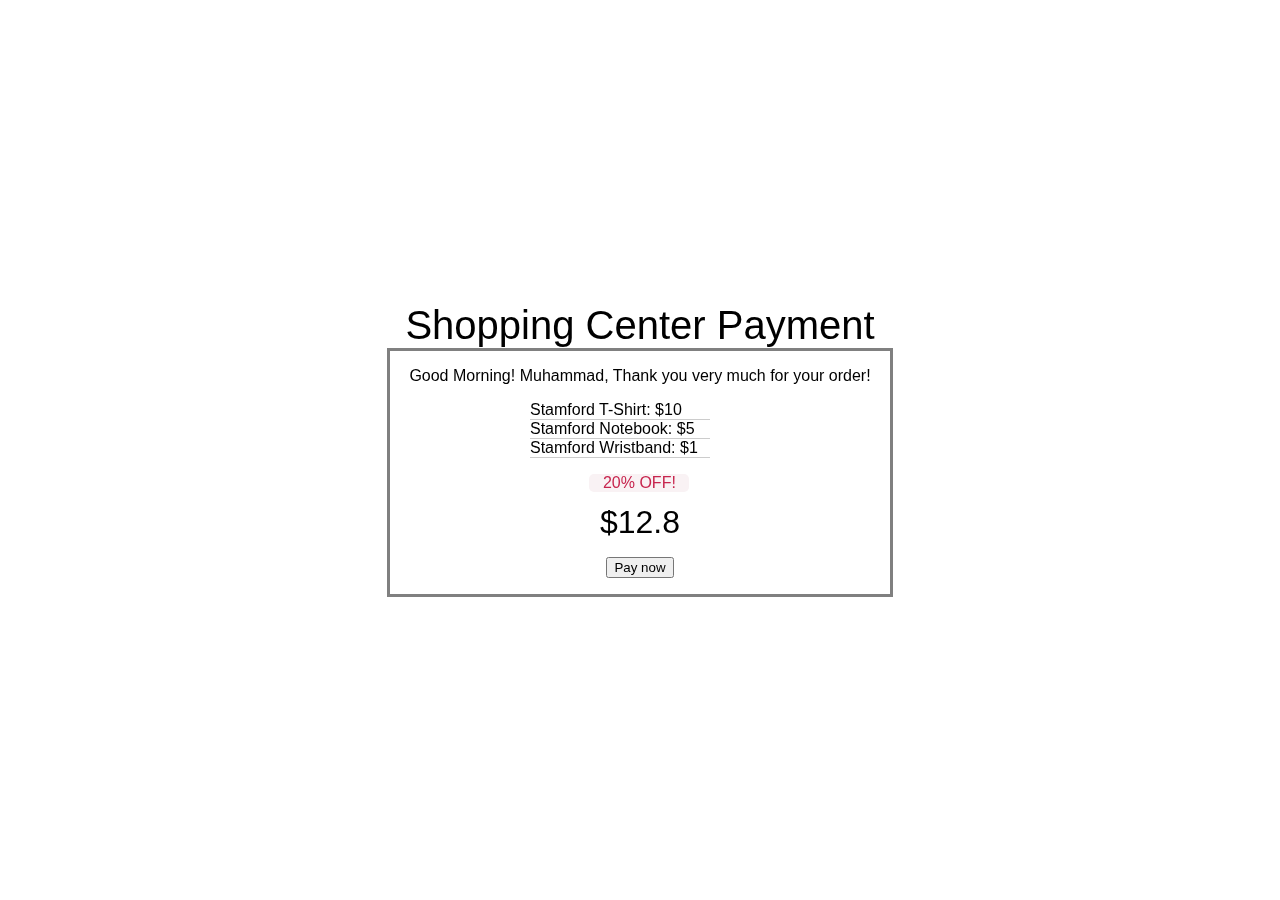
<file: Week2-1/index.html>
<!doctype html>
<html>
  <head>
    <meta charset="utf-8">
    <title>Week 2 Assignment 1</title>
    <link rel="stylesheet" type="text/css" href="css/style.css">
  </head>

  <body>
    <!-- Shopping Center Payment Box -->
    <div class="content">
      <div class="title">Shopping Center Payment</div>
      <div class="content-container">
        <div class="inner-content">
          <p><span id="greeting"></span>, Thank you very much for your order!</p>
        </div>
        <div>
          <ul class="product-list" id="productList">
          </ul>
        </div>
        <div class="discount">20% OFF!</div>
        <div>
          <p class="total-price" id="totalPrice"></p>
          <p><button>Pay now</button></p>
        </div>
      </div>
    </div>
    <script type="text/javascript" src="js/add-content.js"></script>
  </body>
</html>
</file>
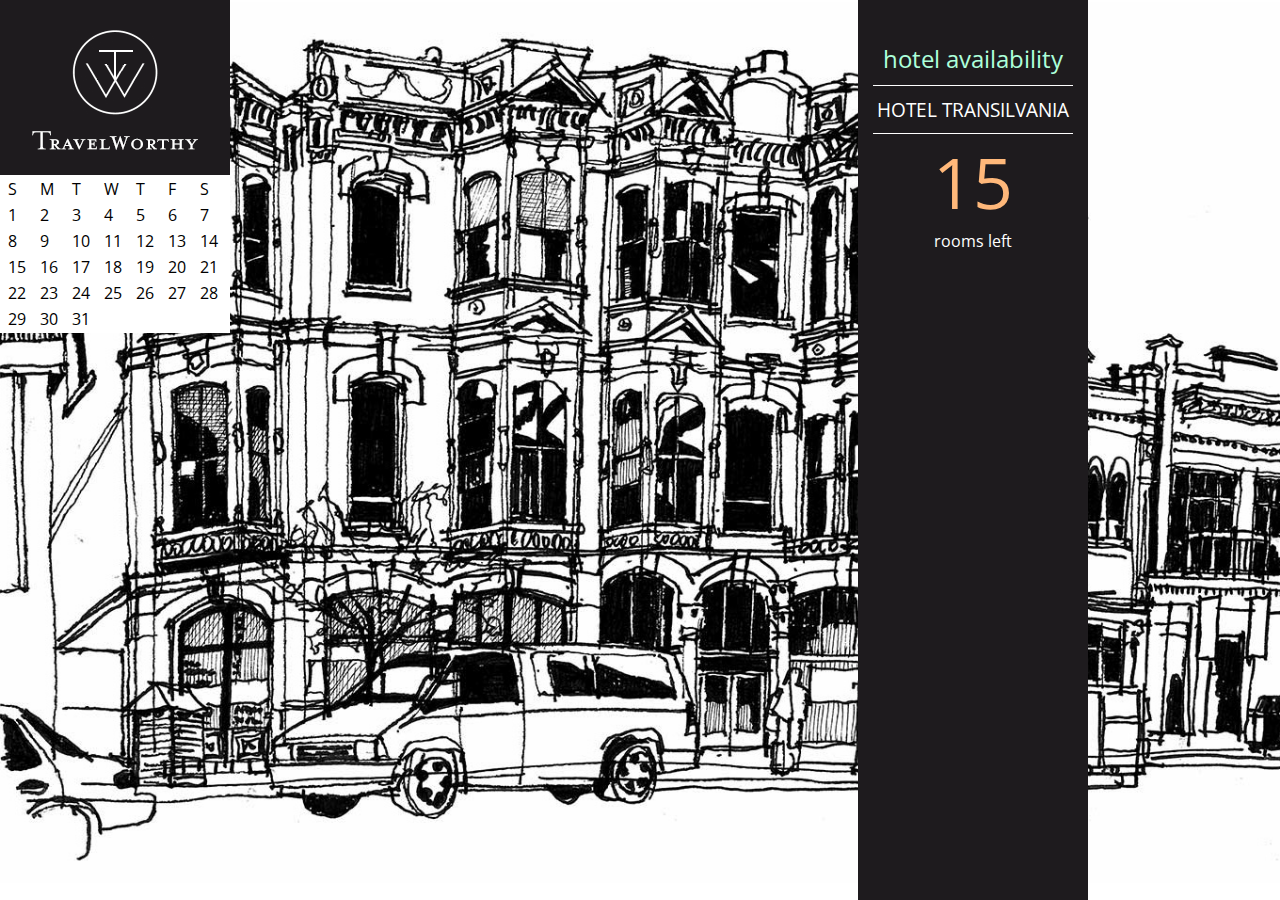
<file: Week2-2/index.html>
<!DOCTYPE html>
<html>
  <head>
    <title>JavaScript &amp; jQuery - Chapter 3: Functions, Methods &amp; Objects - Object Literal</title>
    <link rel="stylesheet" href="css/c03.css" />
  </head>
  <body>
    <h1>TravelWorthy</h1>
    <div class="calendar">
      <table id="hotelCalendarTable">
        <tr>
          <td>S</td>
          <td>M</td>
          <td>T</td>
          <td>W</td>
          <td>T</td>
          <td>F</td>
          <td>S</td>
        </tr>
      </table>
    </div>
    <div id="info">
      <h2>hotel availability</h2>
      <div id="hotelName"></div>
      <div id="availability">
        <p id="rooms"></p>
        <p>rooms left</p>
      </div>
    </div>
    <script src="js/object-literal.js"></script>
    <script src="js/calendar.js"></script>
  </body>
</html>
</file>
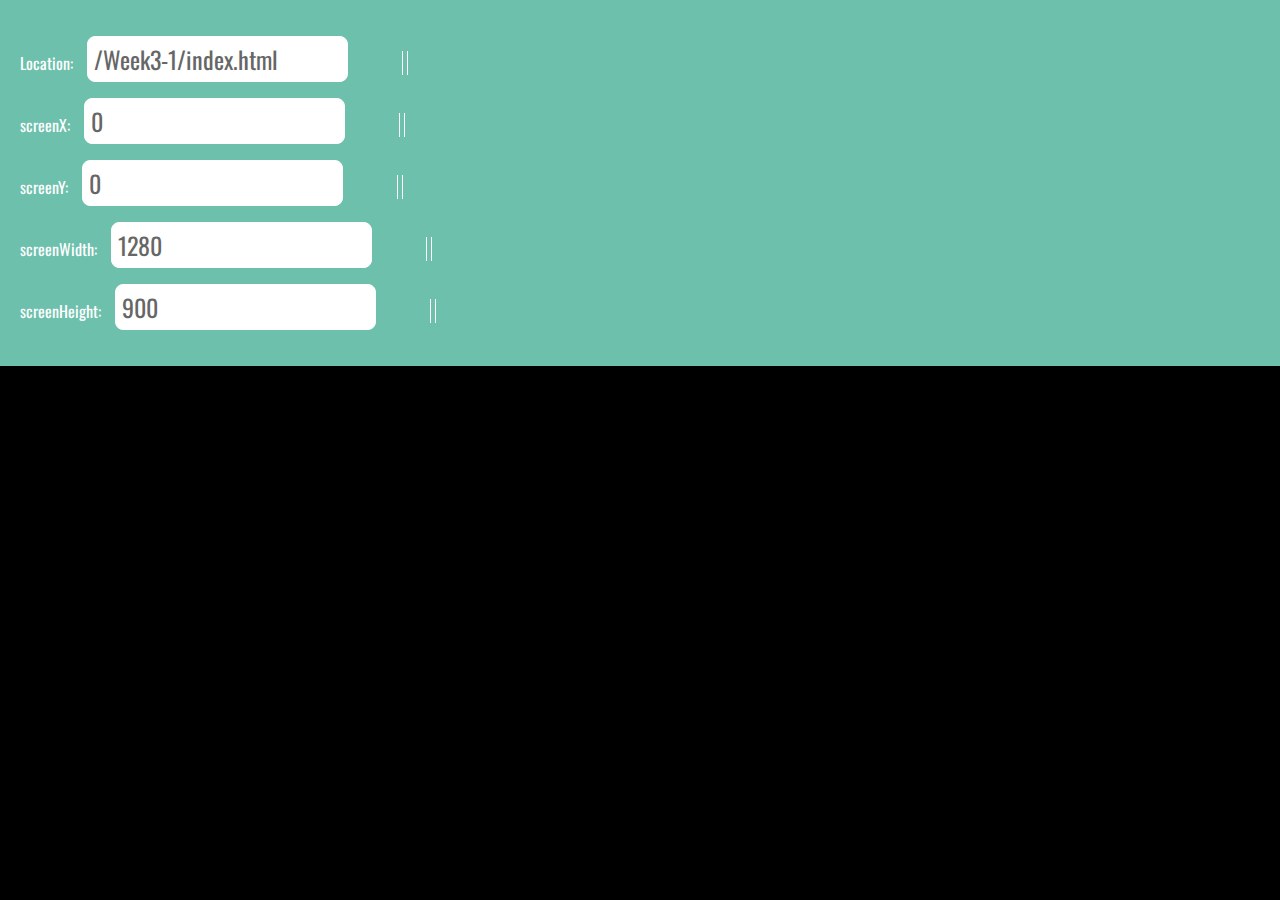
<file: Week3-1/index.html>
<!DOCTYPE html>
<html>
  <head>
    <title>ITE220: Week 3</title>
    <link rel="stylesheet" href="css/week3.css" />
  </head>
  <body id="body">
    <div id="stats">
      	<p>Location: 
            <input type="text" id="location" />
      		  <span class="divider">|</span>    
		    </p>
        <p>
        screenX: 
            <input type="text" id="sx" /> 
            <span class="divider">|</span>    
        </p>
        <p>
    		screenY: 
	         	<input type="text" id="sy" />
		        <span class="divider">|</span>    
        </p>
        <p>
        screenWidth: 
            <input type="text" id="sw" /> 
		        <span class="divider">|</span>    
        </p>
        <p>
        screenHeight: 
            <input type="text" id="sh" />
            <span class="divider">|</span>    
        </p>
    </div>
    <script src="js/window-example.js"></script>
  </body>
</html>
</file>
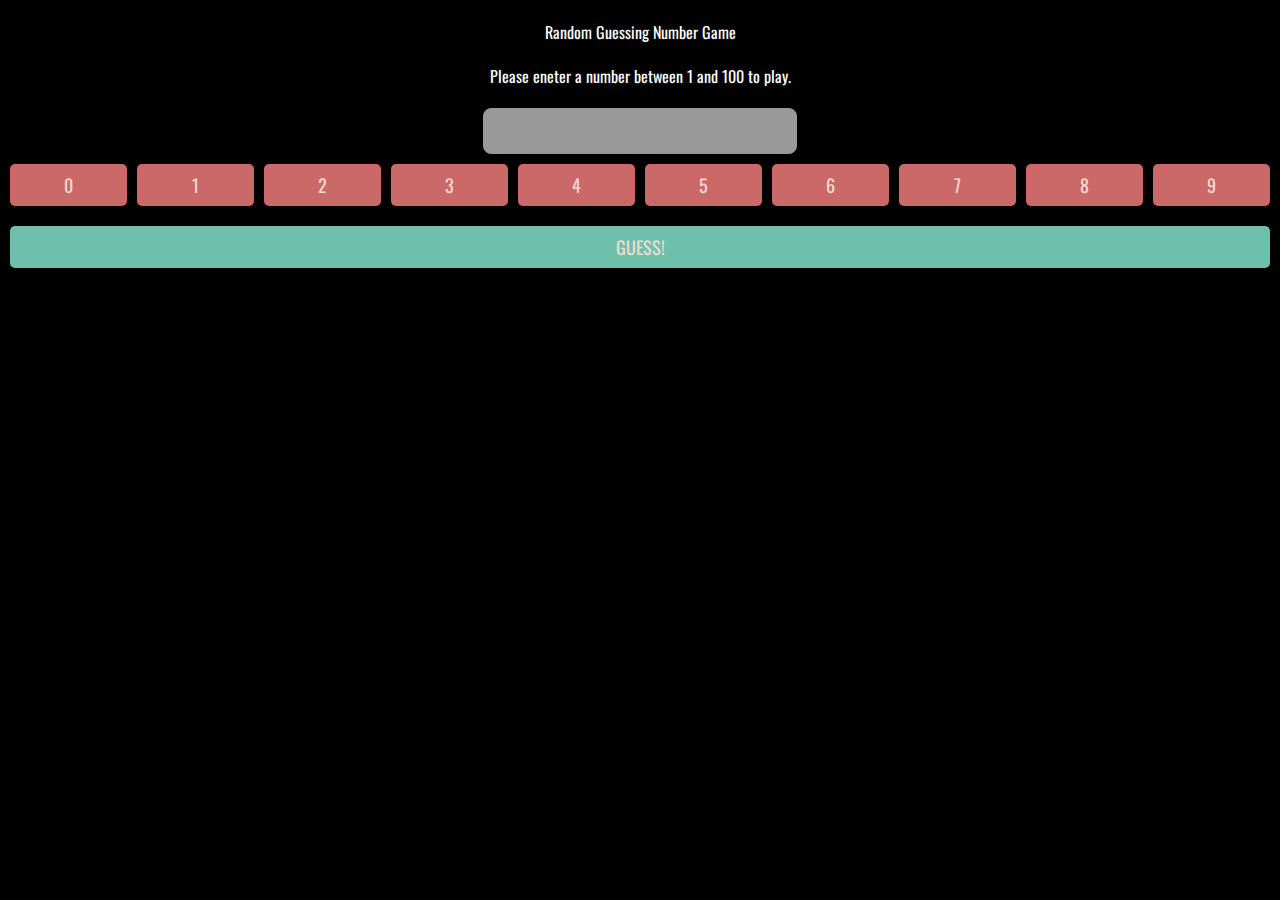
<file: Week3-2/index.html>
<!DOCTYPE html>
<html>
  <head>
    <title>Random Guessing Number Game</title>
    <link rel="stylesheet" href="css/week3.css" />
  </head>
  <body id="body">
    <center>
      <div class="title">Random Guessing Number Game</div>
      <div class="title">Please eneter a number between 1 and 100 to play.</div>
      <div><input type="text" id="userValue" class="user-input" disabled/></div>
    </center>
    <div id="buttonContainer">
      <div class="row">
        <div class="button" id="zero">0</div>      
        <div class="button" id="one">1</div>
        <div class="button" id="two">2</div>
        <div class="button" id="three">3</div>
        <div class="button" id="four">4</div>
        <div class="button" id="five">5</div>
        <div class="button" id="six">6</div>
        <div class="button" id="seven">7</div>
        <div class="button" id="eight">8</div>
        <div class="button" id="nine">9</div>
      </div>

      <div class="row">
        <div class="button guess" id="guess">Guess!</div>
      </div>
    </div>
    <script src="js/game.js"></script>
  </body>
</html>
</file>
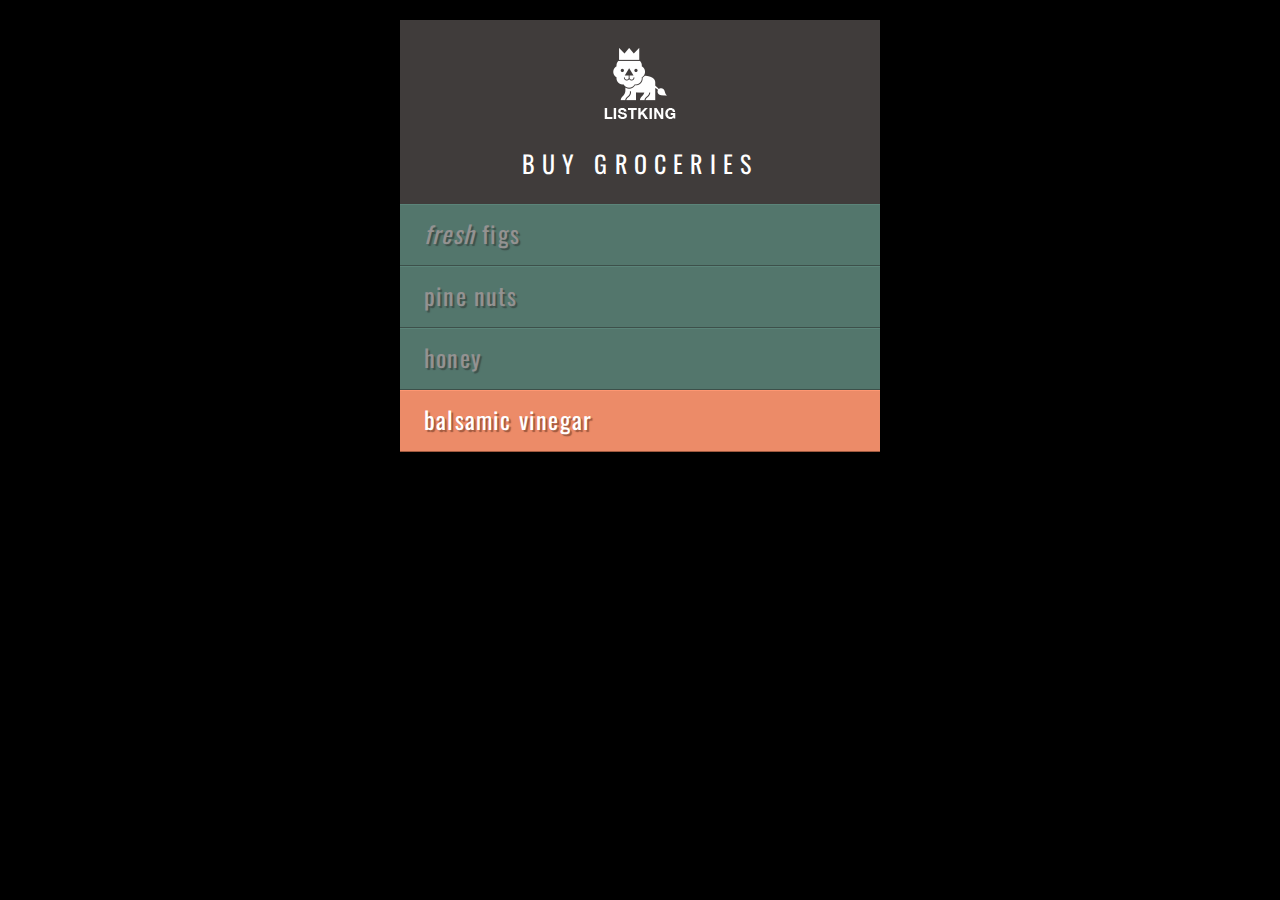
<file: Week4-1/index.html>
<!DOCTYPE html>
<html>
  <head>
    <title>JavaScript &amp; jQuery - Chapter 7: Introducing jQuery - Basic Example</title>
    <link rel="stylesheet" href="css/c07.css" />
  </head>
  <body>
    <div id="page">
      <h1 id="header"></h1>
      <h2>Buy groceries</h2>
      <ul>
        <li id="one" class="cool"><em>fresh</em> figs</li>
        <li id="two" class="cool">pine nuts</li>
        <li id="three" class="cool">honey</li>
        <li id="four">balsamic vinegar</li>
      </ul>
    </div>
    <script src="js/jquery-1.11.0.js"></script>
    <script src="js/basic-example.js"></script>
  </body>
</html>
</file>
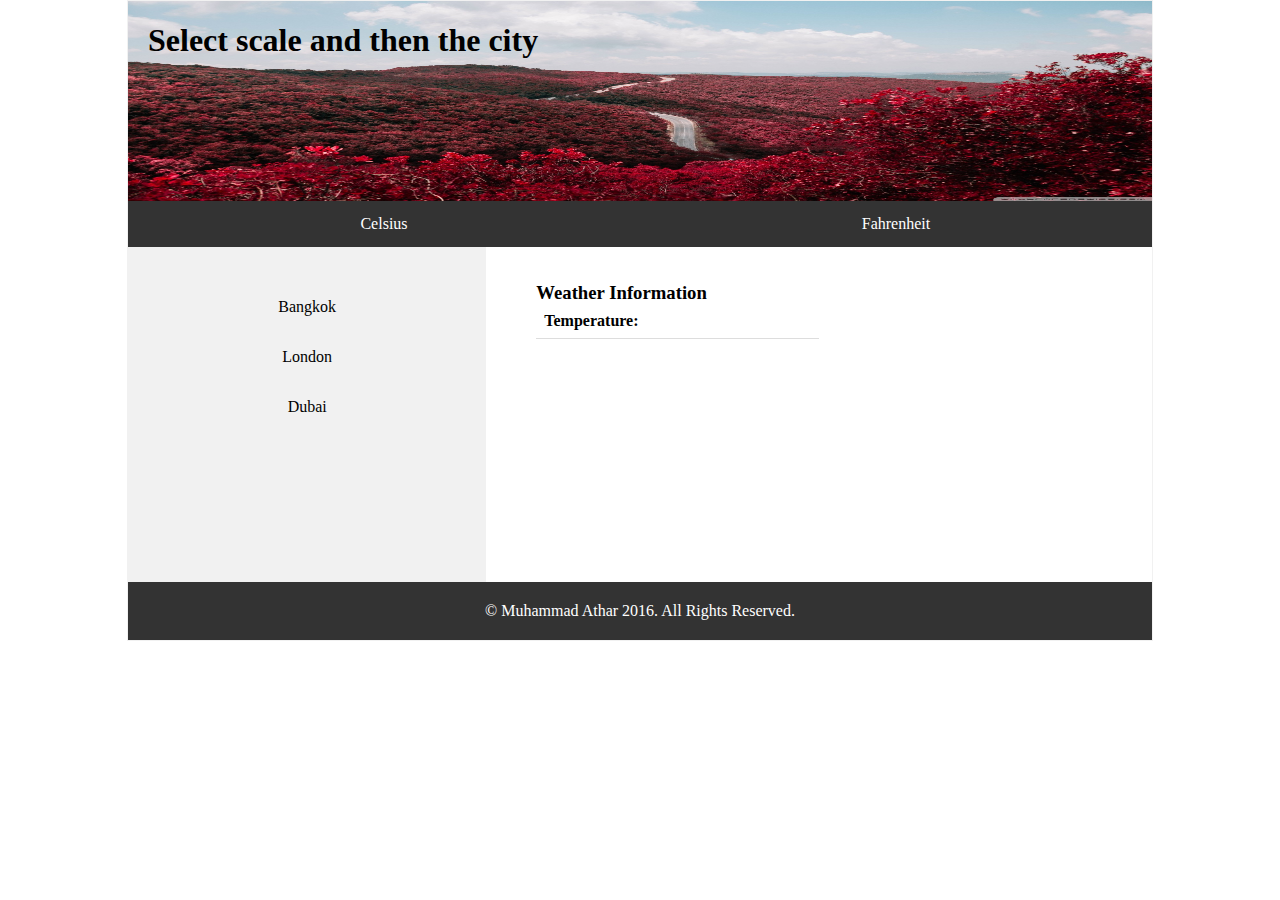
<file: Week7/index.html>
﻿<!DOCTYPE html>
<html>
<head>
    <title>Weather App 2</title>
	<meta charset="utf-8" />
    <link href="assets/css/app.css" rel="stylesheet" />
</head>
<body>
    <div class="container">
        <header>
            <h1 id="location-title"></h1>
            <img id="location-image" src="assets/img/loc1.jpg" alt="Location1" /> <!--Javascript query image src and alt-->
        </header>
        <nav>
            <ul id="options">
                <li><a href="#" class="unit">Celsius</a></li>
                <li><a href="#" class="unit">Fahrenheit</a></li>
            </ul>
        </nav>
        <section id="main">
            <aside id="locations">
                <ul id="location-names">
                    <li><a href="" class="city">Bangkok</a></li>
                    <li><a href="" class="city">London</a></li>
                    <li><a href="" class="city">Dubai</a></li>
                </ul>
            </aside>
            <section id="weather-updates">
                <div id="location-details">
                    <article id="location-weather">
                        <h3>Weather Information</h3>
                        <table>
                            <tr>
                                <th>Temperature:</th>
                                <td id="temp"></td>
                            </tr>
                        </table>
                    </article>
                </div>
            </section>
        </section>
        <footer>
            <p id="copyright">&copy; Muhammad Athar 2016. All Rights Reserved.</p>
        </footer>
    </div>
    <script src="assets/js/jquery.min.js"></script>
    <script src="assets/js/app.js"></script>
</body>
</html>
</file>
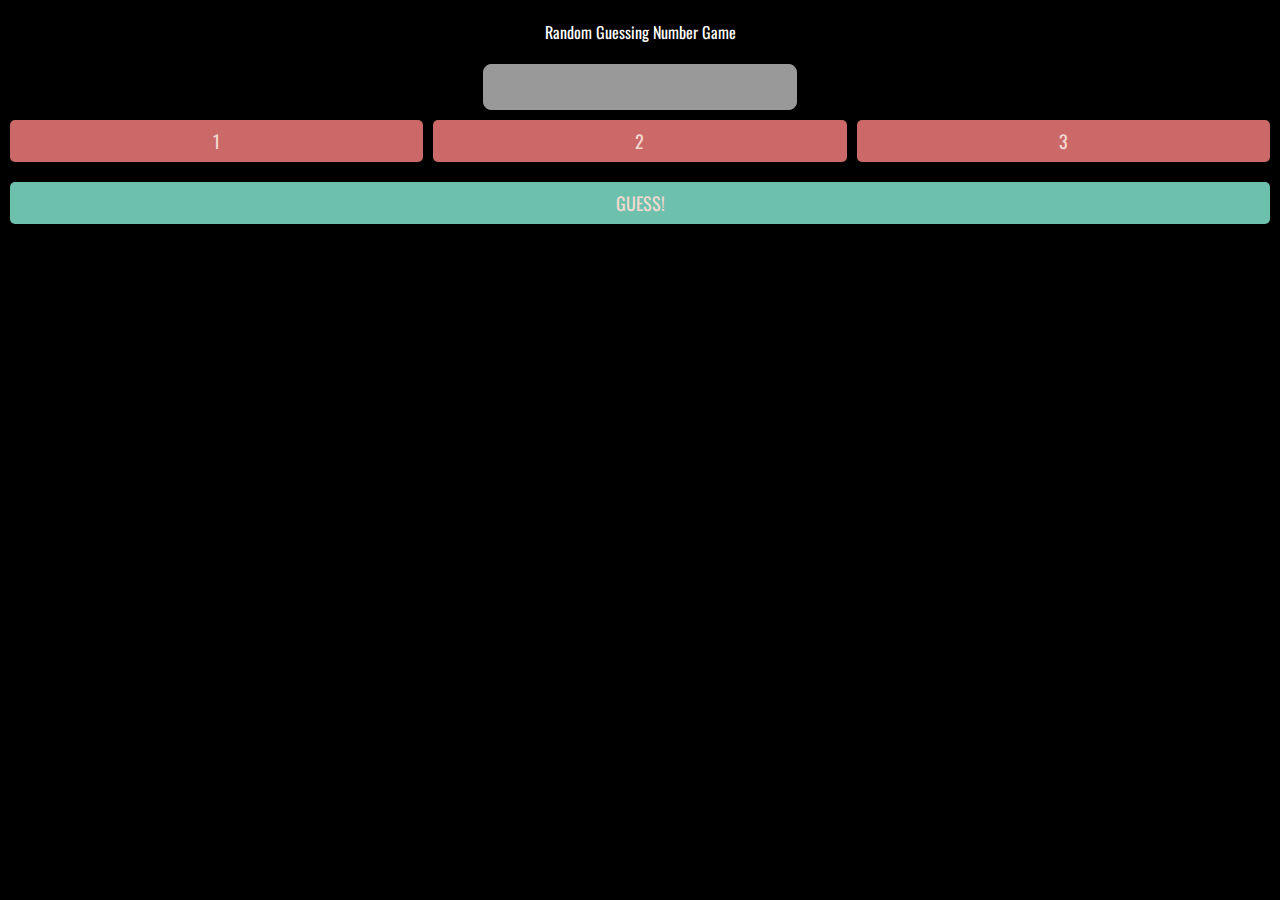
<file: Week3-2/random-guessing-number-game.html>
<!DOCTYPE html>
<html>
  <head>
    <title>Random Guessing Number Game</title>
    <link rel="stylesheet" href="css/week3.css" />
  </head>
  <body id="body">
    <center>
      <div class="title">Random Guessing Number Game</div>
      <div><input type="text" id="userValue" class="user-input" disabled/></div>
    </center>
    <div id="buttonContainer">
      <div class="row">
        <div class="button" id="one">1</div>
        <div class="button" id="two">2</div>
        <div class="button">3</div>
      </div>

      <div class="row">
        <div class="button guess" id="guess">Guess!</div>
      </div>
    </div>
    <script src="js/game.js"></script>
  </body>
</html>
</file>
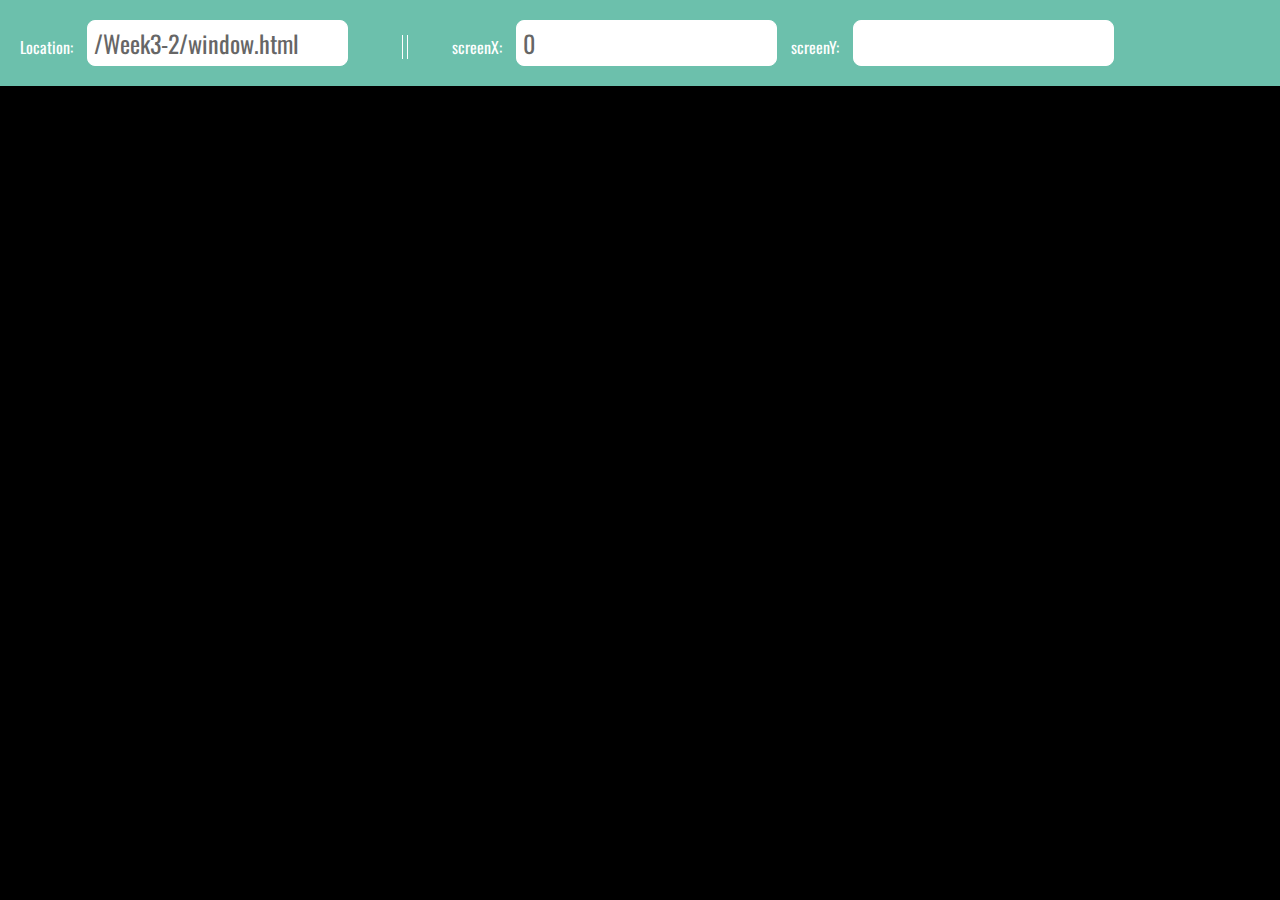
<file: Week3-2/window.html>
<!DOCTYPE html>
<html>
  <head>
    <title>ITE220: Week 3</title>
    <link rel="stylesheet" href="css/week3.css" />
  </head>
  <body id="body">
    <div id="stats">
      Location: <input type="text" id="location" /> <span class="divider">|</span>       
      screenX: <input type="text" id="sx" /> 
      screenY: <input type="text" id="sy" />
    </div>
    <script src="js/window-example.js"></script>
  </body>
</html>
</file>
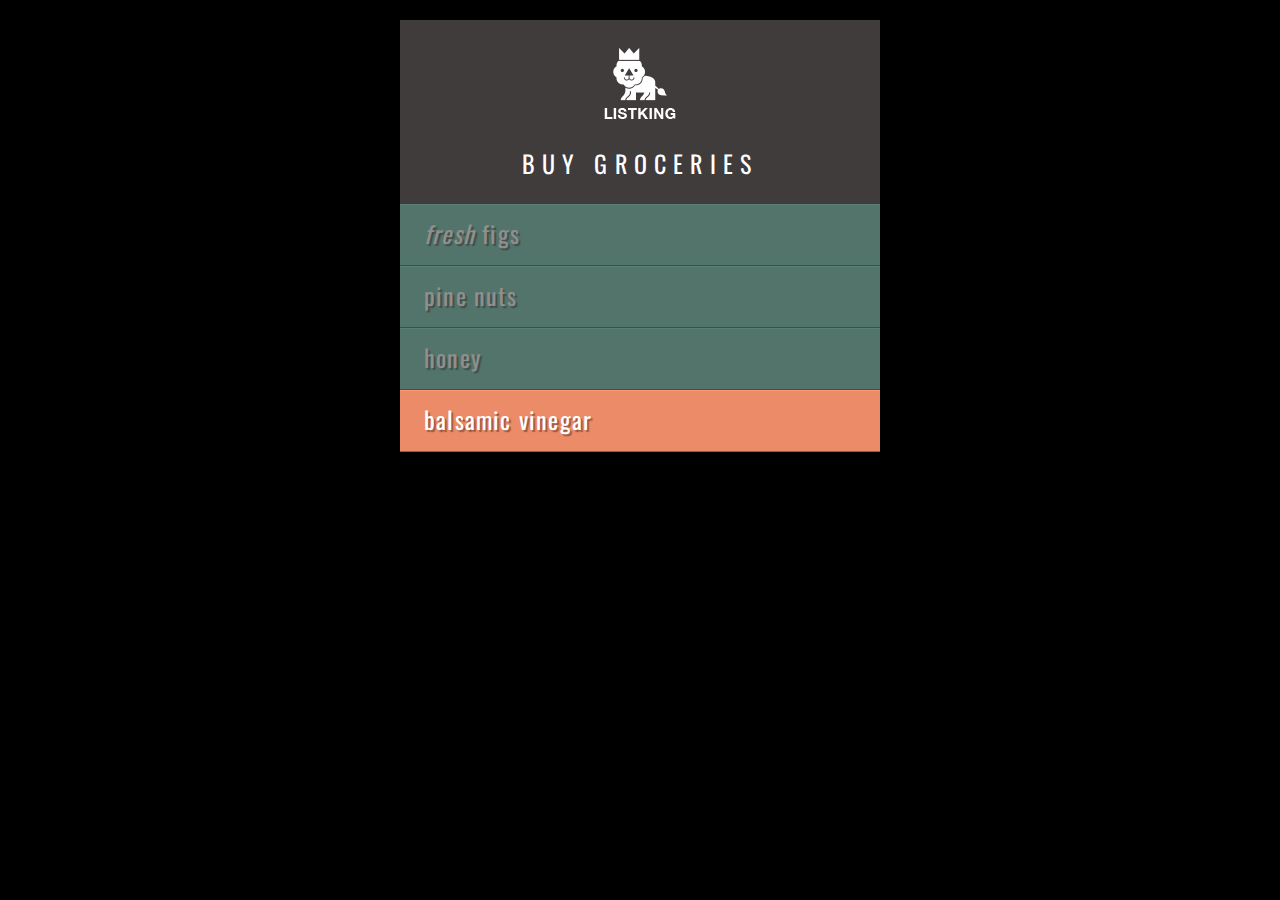
<file: Week4-2/basic-jquery.html>
<!DOCTYPE html>
<html>
  <head>
    <title>JavaScript &amp; jQuery - Chapter 7: Introducing jQuery - Basic Example</title>
    <link rel="stylesheet" href="css/c07.css" />
  </head>
  <body>
    <div id="page">
      <h1 id="header">List</h1>
      <h2>Buy groceries</h2>
      <ul>
        <li id="one" class="cool"><em>fresh</em> figs</li>
        <li id="two" class="cool">pine nuts</li>
        <li id="three" class="cool">honey</li>
        <li id="four">balsamic vinegar</li>
      </ul>
    </div>
    <script src="js/jquery-1.11.0.js"></script>
    <script src="js/basic-example.js"></script>
  </body>
</html>
</file>
<file: Week2-1/css/style.css>
@charset "utf-8";
/* CSS Document */

body {
	font-family:  sans-serif;
}
.content {
	text-align: center;
	position: fixed;
	top: 50%;
  left: 50%;
  -webkit-transform: translate(-50%, -50%);
  transform: translate(-50%, -50%);
}

.content .title {
	font-size: 2.5em;
}

.content .content-container {
	border-color: gray;
	border-size: 1px; /* this allows you to adjust the thickness */
	border-style: solid;
	width: 500px;
}

.content .total-price {
	padding-top: 30px;
	padding-bottom: 0px;
	margin-left: 0px;
	margin-top: 0px;
	margin-right: 0px;
	margin-bottom: 0px;
	font-size: 2em;
}

.content ul {
	list-style-type: none;
}
.content .product-list {
	text-align: left;
	width: 180px;
	margin-left: 100px;
}
.content .product-list li {
	border-bottom: 1px solid #ccc;
}
.content .discount {
  color: #c7254e;
  background-color: #f9f2f4 !important;
  border-radius: 5px;
  width: 100px;
  position: fixed;
  left: 40%;
}
</file>
<file: Week3-1/css/week3.css>
@import url(http://fonts.googleapis.com/css?family=Oswald);

body {
  background-color: #000;
  font-family: 'Oswald', 'Futura', sans-serif;
  margin: 0; 
  padding: 0;
}

#page {
  background-color: #403c3b;
  margin: 0 auto 0 auto;
}


#stats {
  background-color: #6cc0ac;
  color: #ffffff; 
  position: fixed; 
  top: 0; 
  left: 0; 
  padding: 20px; 
  width: 100%;
}

#stats input[type="text"] {
  width: auto;
  margin: 0 10px 0 10px;
  background-color: #fff;
  border-color: #fff;
}

#body #page {margin-top: 130px;}

.divider {
  margin: 0 40px; 
  border-left: 1px solid #fff; 
  border-right: 1px solid #fff; 
  color: #6cc0ac;}

/* Form styles */

form {
  padding: 0 60px 65px 60px;}

label {
  color: #fff;
  display: block;
  margin: 10px 0 10px 0;
  font-size: 24px;}

input[type='text'], input[type='password'], textarea {
  background-color: #999;
  color: #666;
  font-family: 'Oswald', 'Futura', sans-serif;
  font-size: 24px;
  width: 96%;
  padding: 4px 6px;
  border: 1px solid #999;
  border-radius: 8px;}

input[type='text']:focus, input[type='password']:focus, textarea:focus {
  border: 1px solid #fff;
  background-color: #fff;
  outline: none;}
/*
input[type='submit'], a.add {
  background-color: #cb6868;
  color: #f3dad1;
  border: none;
  border-radius: 5px;
  padding: 8px 10px;
  margin-top: 10px;
  float: right;
  font-size: 18px;
  text-decoration: none;
  text-transform: uppercase;}

input[type='submit']:hover, a.add:hover {
  background-color: #d75359;
  color: #f3dad1;
  cursor: pointer;
  box-shadow: none;
  position: relative;
  top: 1px;}*/

textarea {
  width: 96%;
  height: 5em;
  line-height: 1.4em;}

select, option {
  font-size: 16px;}

.button {
  background-color: #cb6868;
  color: #f3dad1;
  border: none;
  border-radius: 5px;
  padding: 8px 10px;
  margin-top: 10px;
  font-size: 18px;
  text-decoration: none;
  text-transform: uppercase;
  width: 30px;
  text-align: center;
  cursor: pointer;

  display: table-cell;
  
}
.row {
  display: table;
  width: 100%; /*Optional*/
  table-layout: fixed; /*Optional*/
  border-spacing: 10px; /*Optional*/
}
.user-input {
  
  width: 300px !important;
  text-align: center;
}
.title {
  margin-top: 20px;
  margin-bottom: 20px;
  color: white;
}
.button.guess {
  background-color: #6cc0ac;
}
</file>
<file: Week3-2/css/week3.css>
@import url(http://fonts.googleapis.com/css?family=Oswald);

body {
  background-color: #000;
  font-family: 'Oswald', 'Futura', sans-serif;
  margin: 0; 
  padding: 0;
}

#page {
  background-color: #403c3b;
  margin: 0 auto 0 auto;
}


#stats {
  background-color: #6cc0ac;
  color: #ffffff; 
  position: fixed; 
  top: 0; 
  left: 0; 
  padding: 20px; 
  width: 100%;
}

#stats input[type="text"] {
  width: auto;
  margin: 0 10px 0 10px;
  background-color: #fff;
  border-color: #fff;
}

#body #page {margin-top: 130px;}

.divider {
  margin: 0 40px; 
  border-left: 1px solid #fff; 
  border-right: 1px solid #fff; 
  color: #6cc0ac;}

/* Form styles */

form {
  padding: 0 60px 65px 60px;}

label {
  color: #fff;
  display: block;
  margin: 10px 0 10px 0;
  font-size: 24px;}

input[type='text'], input[type='password'], textarea {
  background-color: #999;
  color: #666;
  font-family: 'Oswald', 'Futura', sans-serif;
  font-size: 24px;
  width: 96%;
  padding: 4px 6px;
  border: 1px solid #999;
  border-radius: 8px;}

input[type='text']:focus, input[type='password']:focus, textarea:focus {
  border: 1px solid #fff;
  background-color: #fff;
  outline: none;}
/*
input[type='submit'], a.add {
  background-color: #cb6868;
  color: #f3dad1;
  border: none;
  border-radius: 5px;
  padding: 8px 10px;
  margin-top: 10px;
  float: right;
  font-size: 18px;
  text-decoration: none;
  text-transform: uppercase;}

input[type='submit']:hover, a.add:hover {
  background-color: #d75359;
  color: #f3dad1;
  cursor: pointer;
  box-shadow: none;
  position: relative;
  top: 1px;}*/

textarea {
  width: 96%;
  height: 5em;
  line-height: 1.4em;}

select, option {
  font-size: 16px;}

.button {
  background-color: #cb6868;
  color: #f3dad1;
  border: none;
  border-radius: 5px;
  padding: 8px 10px;
  margin-top: 10px;
  font-size: 18px;
  text-decoration: none;
  text-transform: uppercase;
  width: 30px;
  text-align: center;
  cursor: pointer;

  display: table-cell;
  
}
.row {
  display: table;
  width: 100%; /*Optional*/
  table-layout: fixed; /*Optional*/
  border-spacing: 10px; /*Optional*/
}
.user-input {
  
  width: 300px !important;
  text-align: center;
}
.title {
  margin-top: 20px;
  margin-bottom: 20px;
  color: white;
}
.button.guess {
  background-color: #6cc0ac;
}
</file>
<file: Week4-1/css/c07.css>
@import url(http://fonts.googleapis.com/css?family=Oswald);

body {
  background-color: #000;
  font-family: 'Oswald', 'Futura', sans-serif;
  margin: 0; 
  padding: 0;}

#page {
  background-color: #403c3b;
  margin: 0 auto 0 auto;
  position: relative;
  text-align: center;}
  /* Responsive page rules at bottom of style sheet */

h1 {
  background-image: url(../images/kinglogo.png);
  background-repeat: no-repeat;
  background-position: center center;
  text-align: center;
  text-indent: -1000%;
  height: 75px;
  line-height: 75px;
  width: 117px;
  margin: 0 auto 0 auto;
  padding: 30px 10px 20px 10px;}

h2 {
  color: #fff;
  font-size: 24px;
  font-weight: normal;
  text-align: center;
  text-transform: uppercase;
  letter-spacing: .3em;
  display: inline-block;
  margin: 0 0 23px 0;}

h2 span {
  background-color: #fff;
  color: #000;
  font-size: 12px;
  text-align: center;
  letter-spacing: 0;
  display: inline-block;
  position: relative;
  border-radius: 50%;
  top: -5px;
  height: 22px;
  width: 26px;
  padding: 4px 0 0 0;}

ul {
  border:none;
  padding: 0;
  margin: 0;}

li {
  background-color: #ec8b68;
  color: #fff;
  border-top: 1px solid #fe9772;
  border-bottom: 1px solid #9f593f;
  font-size: 24px;
  letter-spacing: .05em;
  list-style-type: none;
  text-shadow: 2px 2px 1px #9f593f;
  text-align: left;
  height: 50px;
  padding-left: 1em;
  padding-top: 10px;}

li a {
  color: #fff;
  background-image: url('../images/icon-link.png');
  background-position: right, center;
  background-repeat: no-repeat;
  text-decoration: none;
  padding-right: 36px;}

li.complete a {
  background-image: none;}

p {
  background-color: #fff;
  color: #666; 
  padding: 10px;
  display: inline-block;
  margin: 20px auto 20px auto;
  width: 80%;
  border-radius: 5px;
  text-align: center;}

.hot {
  background-color: #d7666b;
  color: #fff;
  text-shadow: 2px 2px 1px #914141;
  border-top: 1px solid #e99295;
  border-bottom: 1px solid #914141;}

.cool {
  background-color: #6cc0ac;
  color: #fff;
  text-shadow: 2px 2px 1px #3b6a5e;
  border-top: 1px solid #7ee0c9;
  border-bottom: 1px solid #3b6a5e;}

.complete {
  background-color: #999;
  color: #fff;
  background-image: url("../images/icon-trash.png");
  background-position: right, center;
  background-repeat: no-repeat;
  border-top: 1px solid #666;
  border-bottom: 1px solid #b0b0b0;
  text-shadow: 2px 2px 1px #333;}

.complete a {display:block;}

.favorite {
  background-image: url('../images/icon-heart.png');
  background-position: right, center;
  background-repeat: no-repeat;}

em.seasonal
 {
  background-image: url('../images/icon-calendar.png');
  background-position: left  center;
  background-repeat: no-repeat;
  padding-left: 30px;}


/* FORM STYLES */

form {
  padding: 0 20px 20px 20px;}

label {
  color: #fff;
  display: block;
  margin: 10px 0 10px 0;
  font-size: 24px;}

input[type='text'], input[type='password'], textarea {
  background-color: #999;
  color: #333;
  font-size: 24px;
  width: 96%;
  padding: 4px 6px;
  border: 1px solid #999;
  border-radius: 8px;}

input[type='submit'], a.add, button, a.show {
  background-color: #cb6868;
  color: #f3dad1;
  border-radius: 8px;
  border: none;
  padding: 8px 10px;
  margin-top: 10px;
  font-family: 'Oswald', 'Futura', sans-serif;
  font-size: 18px;
  text-decoration: none;
  text-transform: uppercase;}

input[type='submit'], a.add, button {
  float: right;} 

input[type='text']:focus, input[type='password']:focus, textarea:focus {
  border: 1px solid #fff;
  background-color: #fff;
  outline: none;}

input[type='submit']:hover, a.add:hover, a.show:hover {
  background-color: #000;
  color: #fff;
  cursor: pointer;}


::-webkit-input-placeholder {color: #403c3b; font-family: arial, sans-serif;}
:-moz-placeholder { /* Firefox 18- */ color: #403c3b; font-family: arial, sans-serif;}
::-moz-placeholder {  /* Firefox 19+ */ color: #403c3b; font-family: arial, sans-serif;}
:-ms-input-placeholder { color: #403c3b; font-family: arial, sans-serif;}


textarea {
  width: 96%;
  height: 5em;
  line-height: 1.4em;}

select, option {
  font-size: 16px;}

#feedback, #termsHint {
  color: #fff;
  background-image: url('../images/warning.png');
  background-repeat: no-repeat;
  background-position: 2px 14px;
  padding: 10px 0 0 22px;}

#packageHint {
  color: #fff;
  background-image: url('../images/hint.png');
  background-repeat: no-repeat;
  background-position: 2px 5px;
  padding-left: 22px;}

label.selectbox {
  display: inline;}

label.checkbox {
  display: inline;
  font-size: 16px;}

/* Link to show list */
h2 a {
  font-size: 12px; }

a.show{
  font-size: 12px; 
  padding: 5px; 
  letter-spacing: 0; 
  position: relative;
  top: -5px;
  left: 10px;}

/* form example */
#newItemButton {padding: 10px 20px 75px 20px; display: none;}
#newItemForm {padding-top: 20px;}
#itemDescription {width: 360px;}
#newItemForm input[type='submit'] {margin-top: 0; text-align: left;}

/* Attributes example */
#group {
  margin: 10px;
  border: 2px solid #fff;}

/* Events object */
.date, li i {
  font-size: 12px;
  padding-left: 8px;}


/* Additional styles for position example */
#slideAd {
  width: 130px;
  height: 60px;
  background-color: #403c3b;
  background-image: url('../images/adverlion.png');
  background-repeat: no-repeat;
  background-position: 10px center;
  color: #fff;
  border-top: 1px solid #fff;
  border-left: 1px solid #fff;
  border-bottom: 1px solid #fff;
  padding: 25px 20px 10px 85px;
  position: fixed;
  bottom: 20px;
  right: -235px;
  text-transform: uppercase;}

#footer {
  background:none;
  color: #fff;}

/* Small screen:mobile */
@media only screen and (max-width: 500px) {
  body {
      background-color: #403c3b;
  }
  #page {
    max-width: 480px;
  }
}
@media only screen and (min-width: 501px) and (max-width: 767px) {
  #page {
    max-width: 480px;
    margin: 20px auto 20px auto;
  }
}
@media only screen and (min-width: 768px) and (max-width: 959px) {
  #page {
    max-width: 480px;
    margin: 20px auto 20px auto;
  }
}
/* Larger screens act like a demo for the app */
@media only screen and (min-width: 960px) {
  #page {
    max-width: 480px;
    margin: 20px auto 20px auto;
  }
}
@media (-webkit-min-device-pixel-ratio: 2), (min-resolution: 192dpi) { 
  h1{
    background-image: url(../images/2xkinglogo.png);
    background-size: 72px 72px;
  }
}
</file>
<file: Week7/assets/css/app.css>
﻿/*1 Body*/
body {
    width: 100%;
    margin: 0;
    padding: 0;
}
/*1.1 Div with class container to center allign inner elements*/
div.container {
    width: 80%;
    margin: auto;
    border: 1px solid #f1f1f1;
}
/*1.1.1 Header*/
header {
    position: relative;
    height: 200px;
}
/*1.1.1.1 Location Title inside Header*/
#location-title {
    position: absolute;
    up: 20px;
    left: 20px;
}
/*1.1.1.2 Location Image inside Header*/
#location-image {
    width: 100%;
    height: 200px;
}
/*1.1.2 Nav*/
nav{
    width: 100%;
}
/*1.1.2.1 Options Unorderd List inside Nav*/
#options {
    list-style-type: none;
    padding: 0;
    margin: 0;
    overflow: hidden;
    background-color: #333;
}
/*1.1.2.1.1 List items for Options Unorderd List inside Nav*/
#options li {
    float: left;
    width: 50%;
    text-align: center;
}
/*1.1.2.1.1.1 Links for List items for Options Unorderd List inside Nav*/
#options li a {
    display: inline-block;
    color: white;
    text-align: center;
    padding: 14px 0;
    text-decoration: none;
    width: 100%;
}
/*1.1.2.1.1.1 (SUDO CLASS) Links for List items for Options Unorderd List inside Nav*/
#options li a:hover {
    background-color: #111;
}
/*1.1.3 Main Section*/
#main {
    width: 100%;
    height: 300px;
}
/*1.1.3.1 Locations Side Bar*/
#locations {
    width: 35%;
    height: 100%;
    overflow: auto;
    float: left;
    background-color: #f1f1f1;
    padding-top: 35px;
}

/*1.1.3.1.1 Location Names Unorderd List*/
#location-names {
    list-style-type: none;
    margin: 0;
    padding: 0;
    background-color: #f1f1f1;
    height: 100%;
}

/*1.1.3.1.1.1 List items for Location Names Unorderd List*/
#location-names li {
    text-align: center;
}
/*1.1.3.1.1.1.1 Links for List items for Location Names Unorderd List*/
#location-names li a {
    display: block;
    color: #000;
    padding: 16px 0;
    text-decoration: none;
}
/*1.1.3.1.1.1.1 (SUDO CLASS) Links for List items for Location Names Unorderd List*/
#location-names li a:hover {
    background-color: #555;
    color: white;
}
/*1.1.3.2 Weather Updates Section*/
#weather-updates {
    width: 65%;
    float: left;
    height: 100%;
    overflow: hidden;
}
/*1.1.3.2.1 Location Weather Details*/
#location-details {
    padding-top: 35px;
    width: 85%;
    margin: auto;
    height: auto;
}
/*1.1.3.2.1.1 Location Weather*/
#location-weather {
    width: 100:
}
/*1.1.3.2.1.1.1 Title for Article*/
#location-weather h3{
    margin: 0;
    padding: 0;
}
/*1.1.3.2.1.1.2 Weather Data Table*/
#location-weather table {
    border-collapse: collapse;
    width: 50%;
}
/*1.1.3.2.1.1.2.1 Table Rows Elements*/
#location-weather table tr {

}
/*1.1.3.2.1.1.2.1.1 Table Sub Elements*/
#location-weather table th, #location-weather table td {
    padding: 8px;
    text-align: left;
    border-bottom: 1px solid #ddd;
}
/*1.1.3.2.2 Location Information*/
#location-info {

}
/*1.1.3.2.2.1 Location Information*/
#location-info h3 {

}
/*1.1.3.2.2.2 Location Information*/
#location-info p {
    word-wrap: break-word;
}
/*1.1.3.3 Footer*/
footer{
    width: 100%;
    background-color: #333;
    clear: left;
}
/*1.1.3.3.1 Copy Right Statement*/
#copyright {
    text-align: center;
    padding: 20px;
    color: white;
    margin: 0;
}
</file>
<file: Week4-2/css/c07.css>
@import url(http://fonts.googleapis.com/css?family=Oswald);

body {
  background-color: #000;
  font-family: 'Oswald', 'Futura', sans-serif;
  margin: 0; 
  padding: 0;}

#page {
  background-color: #403c3b;
  margin: 0 auto 0 auto;
  position: relative;
  text-align: center;}
  /* Responsive page rules at bottom of style sheet */

h1 {
  background-image: url(../images/kinglogo.png);
  background-repeat: no-repeat;
  background-position: center center;
  text-align: center;
  text-indent: -1000%;
  height: 75px;
  line-height: 75px;
  width: 117px;
  margin: 0 auto 0 auto;
  padding: 30px 10px 20px 10px;}

h2 {
  color: #fff;
  font-size: 24px;
  font-weight: normal;
  text-align: center;
  text-transform: uppercase;
  letter-spacing: .3em;
  display: inline-block;
  margin: 0 0 23px 0;}

h2 span {
  background-color: #fff;
  color: #000;
  font-size: 12px;
  text-align: center;
  letter-spacing: 0;
  display: inline-block;
  position: relative;
  border-radius: 50%;
  top: -5px;
  height: 22px;
  width: 26px;
  padding: 4px 0 0 0;}

ul {
  border:none;
  padding: 0;
  margin: 0;}

li {
  background-color: #ec8b68;
  color: #fff;
  border-top: 1px solid #fe9772;
  border-bottom: 1px solid #9f593f;
  font-size: 24px;
  letter-spacing: .05em;
  list-style-type: none;
  text-shadow: 2px 2px 1px #9f593f;
  text-align: left;
  height: 50px;
  padding-left: 1em;
  padding-top: 10px;}

li a {
  color: #fff;
  background-image: url('../images/icon-link.png');
  background-position: right, center;
  background-repeat: no-repeat;
  text-decoration: none;
  padding-right: 36px;}

li.complete a {
  background-image: none;}

p {
  background-color: #fff;
  color: #666; 
  padding: 10px;
  display: inline-block;
  margin: 20px auto 20px auto;
  width: 80%;
  border-radius: 5px;
  text-align: center;}

.hot {
  background-color: #d7666b;
  color: #fff;
  text-shadow: 2px 2px 1px #914141;
  border-top: 1px solid #e99295;
  border-bottom: 1px solid #914141;}

.cool {
  background-color: #6cc0ac;
  color: #fff;
  text-shadow: 2px 2px 1px #3b6a5e;
  border-top: 1px solid #7ee0c9;
  border-bottom: 1px solid #3b6a5e;}

.complete {
  background-color: #999;
  color: #fff;
  background-image: url("../images/icon-trash.png");
  background-position: right, center;
  background-repeat: no-repeat;
  border-top: 1px solid #666;
  border-bottom: 1px solid #b0b0b0;
  text-shadow: 2px 2px 1px #333;}

.complete a {display:block;}

.favorite {
  background-image: url('../images/icon-heart.png');
  background-position: right, center;
  background-repeat: no-repeat;}

em.seasonal
 {
  background-image: url('../images/icon-calendar.png');
  background-position: left  center;
  background-repeat: no-repeat;
  padding-left: 30px;}


/* FORM STYLES */

form {
  padding: 0 20px 20px 20px;}

label {
  color: #fff;
  display: block;
  margin: 10px 0 10px 0;
  font-size: 24px;}

input[type='text'], input[type='password'], textarea {
  background-color: #999;
  color: #333;
  font-size: 24px;
  width: 96%;
  padding: 4px 6px;
  border: 1px solid #999;
  border-radius: 8px;}

input[type='submit'], a.add, button, a.show {
  background-color: #cb6868;
  color: #f3dad1;
  border-radius: 8px;
  border: none;
  padding: 8px 10px;
  margin-top: 10px;
  font-family: 'Oswald', 'Futura', sans-serif;
  font-size: 18px;
  text-decoration: none;
  text-transform: uppercase;}

input[type='submit'], a.add, button {
  float: right;} 

input[type='text']:focus, input[type='password']:focus, textarea:focus {
  border: 1px solid #fff;
  background-color: #fff;
  outline: none;}

input[type='submit']:hover, a.add:hover, a.show:hover {
  background-color: #000;
  color: #fff;
  cursor: pointer;}


::-webkit-input-placeholder {color: #403c3b; font-family: arial, sans-serif;}
:-moz-placeholder { /* Firefox 18- */ color: #403c3b; font-family: arial, sans-serif;}
::-moz-placeholder {  /* Firefox 19+ */ color: #403c3b; font-family: arial, sans-serif;}
:-ms-input-placeholder { color: #403c3b; font-family: arial, sans-serif;}


textarea {
  width: 96%;
  height: 5em;
  line-height: 1.4em;}

select, option {
  font-size: 16px;}

#feedback, #termsHint {
  color: #fff;
  background-image: url('../images/warning.png');
  background-repeat: no-repeat;
  background-position: 2px 14px;
  padding: 10px 0 0 22px;}

#packageHint {
  color: #fff;
  background-image: url('../images/hint.png');
  background-repeat: no-repeat;
  background-position: 2px 5px;
  padding-left: 22px;}

label.selectbox {
  display: inline;}

label.checkbox {
  display: inline;
  font-size: 16px;}

/* Link to show list */
h2 a {
  font-size: 12px; }

a.show{
  font-size: 12px; 
  padding: 5px; 
  letter-spacing: 0; 
  position: relative;
  top: -5px;
  left: 10px;}

/* form example */
#newItemButton {padding: 10px 20px 75px 20px; display: none;}
#newItemForm {padding-top: 20px;}
#itemDescription {width: 360px;}
#newItemForm input[type='submit'] {margin-top: 0; text-align: left;}

/* Attributes example */
#group {
  margin: 10px;
  border: 2px solid #fff;}

/* Events object */
.date, li i {
  font-size: 12px;
  padding-left: 8px;}


/* Additional styles for position example */
#slideAd {
  width: 130px;
  height: 60px;
  background-color: #403c3b;
  background-image: url('../images/adverlion.png');
  background-repeat: no-repeat;
  background-position: 10px center;
  color: #fff;
  border-top: 1px solid #fff;
  border-left: 1px solid #fff;
  border-bottom: 1px solid #fff;
  padding: 25px 20px 10px 85px;
  position: fixed;
  bottom: 20px;
  right: -235px;
  text-transform: uppercase;}

#footer {
  background:none;
  color: #fff;}

/* Small screen:mobile */
@media only screen and (max-width: 500px) {
  body {
      background-color: #403c3b;
  }
  #page {
    max-width: 480px;
  }
}
@media only screen and (min-width: 501px) and (max-width: 767px) {
  #page {
    max-width: 480px;
    margin: 20px auto 20px auto;
  }
}
@media only screen and (min-width: 768px) and (max-width: 959px) {
  #page {
    max-width: 480px;
    margin: 20px auto 20px auto;
  }
}
/* Larger screens act like a demo for the app */
@media only screen and (min-width: 960px) {
  #page {
    max-width: 480px;
    margin: 20px auto 20px auto;
  }
}
@media (-webkit-min-device-pixel-ratio: 2), (min-resolution: 192dpi) { 
  h1{
    background-image: url(../images/2xkinglogo.png);
    background-size: 72px 72px;
  }
}
</file>
<file: Week2-2/css/c03.css>
/* JavaScript & jQuery - Chapter 3: Functions, Methods & Programming */
/* The book used a font called Eau Sans - the download examples use Open Sans */

@import url(http://fonts.googleapis.com/css?family=Open+Sans);

body {
  background-color: #fff;
  background: url("../images/travelworthy-backdrop.jpg") no-repeat center center fixed;
  -webkit-background-size: cover;
  -moz-background-size: cover;
  -o-background-size: cover;
  background-size: cover;
  margin: 0;
  font-family: 'Open Sans', sans-serif;}

h1 {
  background: #1e1b1e url("../images/travelworthy-logo.gif") no-repeat;
  width: 230px;
  height: 180px;
  float: left;
  text-indent: 100%;
  white-space: nowrap;
  overflow: hidden;
  margin: 0;}

h2 {
  margin: 1.75em 0 0 0;
  color: #adffda; 
  font-weight: normal;}

h2 + p {
  margin: 0.25em 0 0 0;}
p + p {
  margin: 0;}
p + h2 {
  margin: 10px 0 0 0;}

/* message under the logo */

#message {
  float: left;
  clear: left;
  background-color: #ffb87a;
  color: #1e1b1e;
  width:170px;
  padding: 18px 30px;
  text-align: center;}

/* black bar across the right hand side of the page */

#info {
  background-color: #1e1b1e;
  color: #fff;
  width: 200px;
  padding: 0 15px;
  text-align: center;
  min-height: 100%;
  position: absolute;
  top: 0;
  right: 15%;}

/* details in the black bar */

#hotelName {
  text-transform: uppercase;
  text-align: center; 
  font-size: 120%;
  margin-top: 10px;
  border-top: 1px solid #fff;
  border-bottom: 1px solid #fff; 
  padding: 10px 0;}

#hotel1 {
  margin-top: 1em; 
  border-top: 1px solid #fff; 
  padding-top: 1em;} 
#hotel2 {
  border-bottom: 1px solid #fff; 
  padding-bottom: 1em;}

#rooms {
  font-size: 440%;
  color: #ffb87a;
  display: inline-block;
  margin: 0;}

#roomRate{
  text-decoration: line-through;
  display: inline-block;
  float: left;
  padding-top: 10px;}

#specialRate {  
  font-size: 440%;
  color: #ffb87a;
  display: inline-block;
  padding: 10px 0 20px 0;
  margin: 0;}

#offerEnds {
  text-transform: uppercase;
  color: #ffb87a;
  font-size: 75%;}

.true, .false {
  padding: 0 50px 0 50px;
  line-height: 28px;
  text-align: left;
  background-image: url("../images/check-cross.png");
  background-position: 120px 0;
  background-repeat: no-repeat;}

.false {
  background-position: 120px -28px;}

/* footer */

#footer {
  position: absolute;
  bottom: 0;
  left: 0;
  width: 100%;
  background-color: #adffda;}

#footer p {
  padding: 10px;
  margin: 0;}

.data {
  padding: 10px;}

.calendar {
  top: 175px;
  position: absolute;
  width: 230px;
  background-color: white;
}
.calendar td {
  padding-left: 6px;
  padding-right: 6px;
}
</file>
